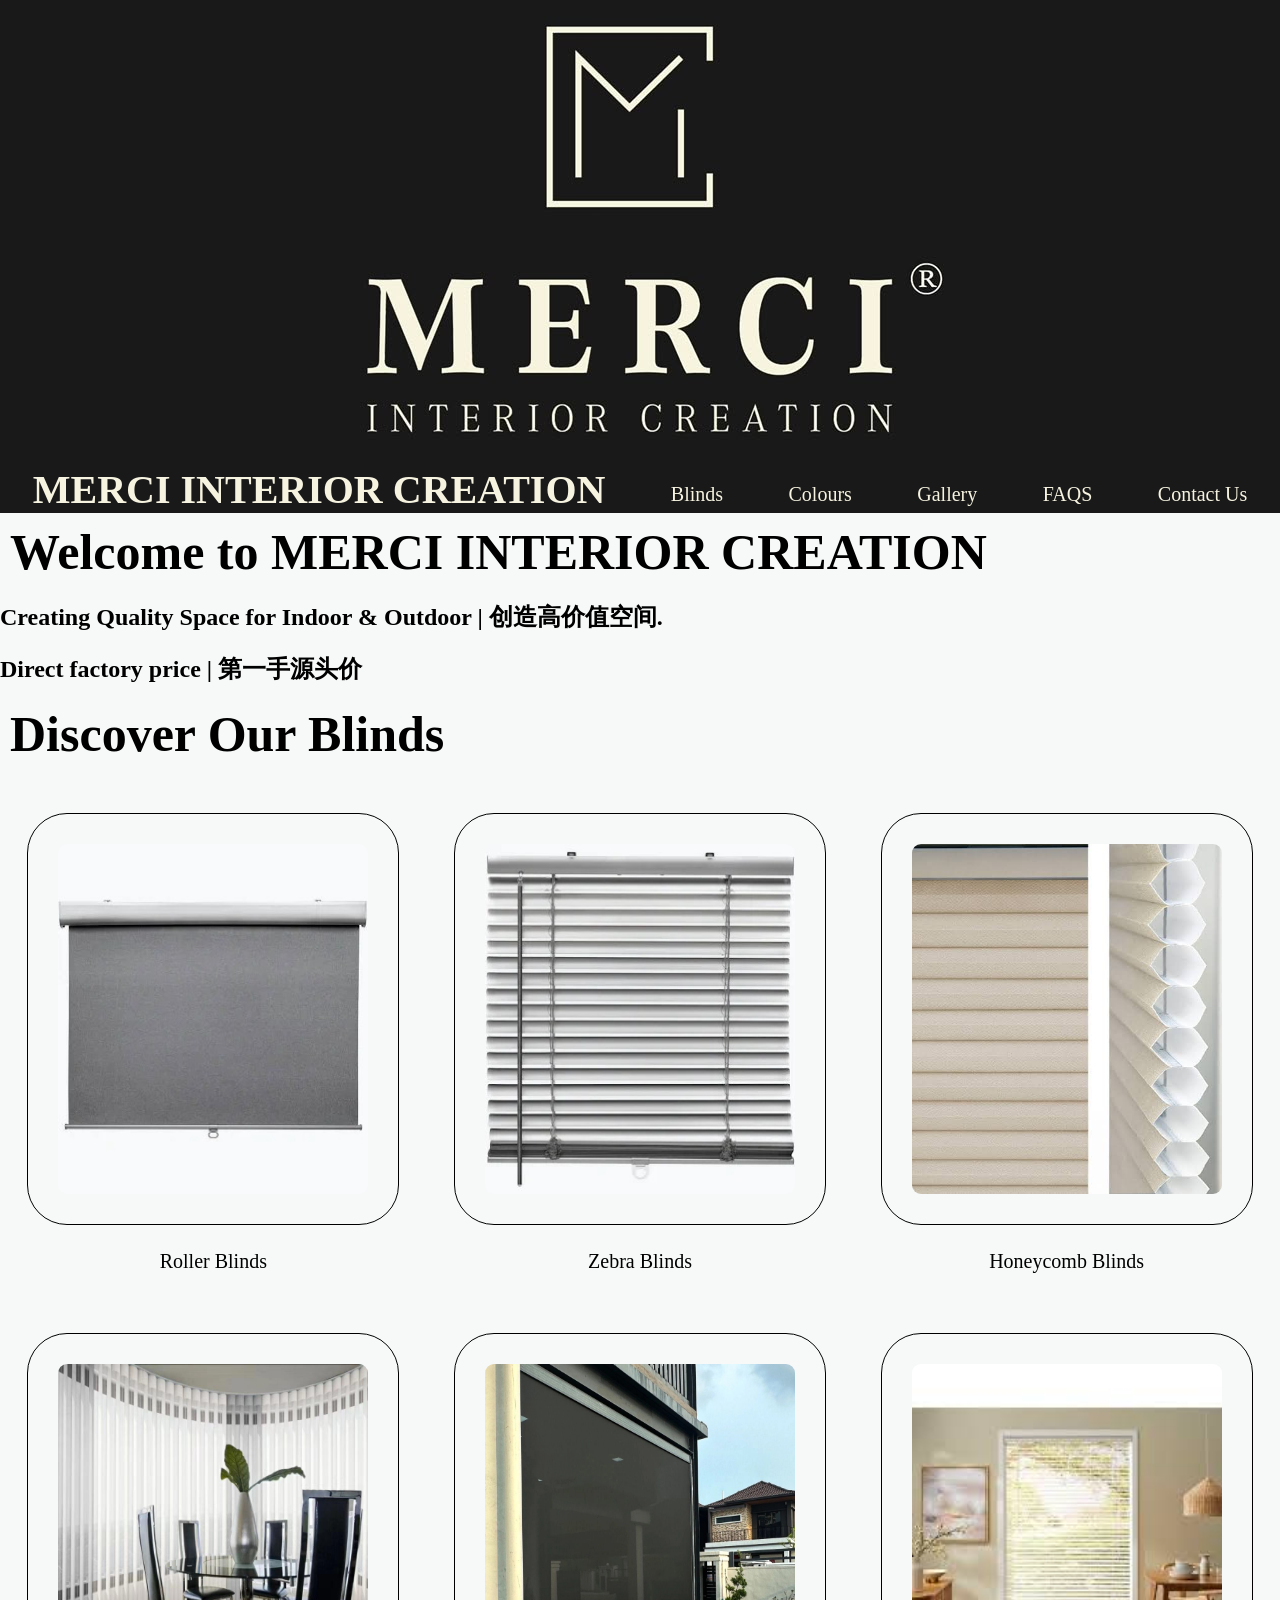
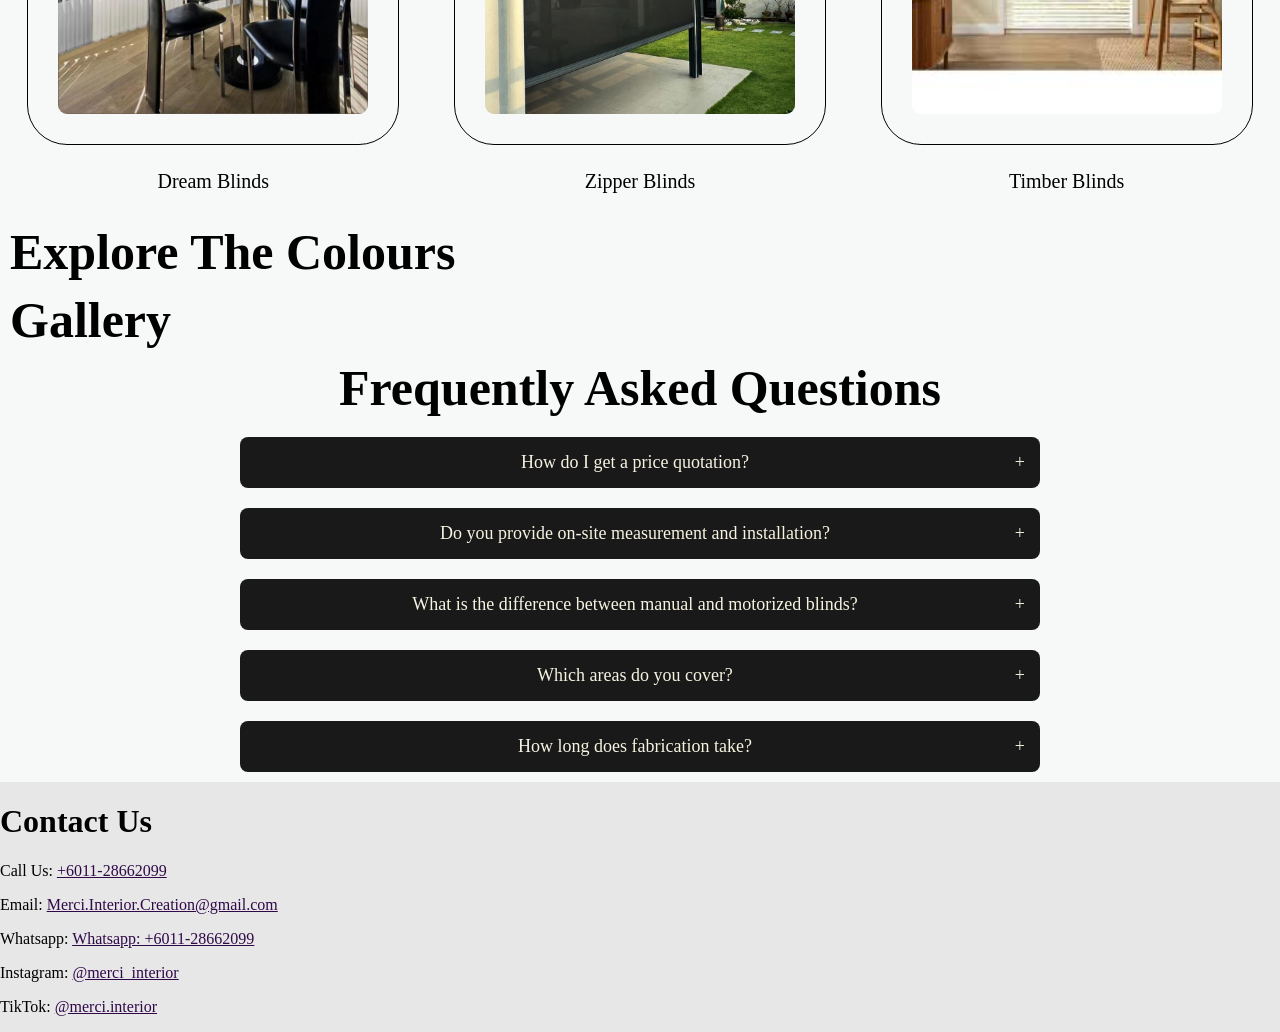
<file: index.html>
<!DOCTYPE html>
<html lang="en">

    <head>
        <title>MERCI INTERIOR</title>
        <link rel="stylesheet" href="style.css">
        <meta name="viewport" content="width=device-width, initial-scale=1.0">
    </head>

    <body>
        <div class="layout">
            <div class="background">
                <img src="images/logo.jpeg" alt="Background Image">
            </div>
            <div class="header headerFade">
                <h1>MERCI INTERIOR CREATION</h1>
                <a href="#blinds">Blinds</a>
                <a href="#colours">Colours</a>
                <a href="#gallery">Gallery</a>
                <a href="#faqs">FAQS</a>
                <a href="#contact">Contact Us</a>
            </div>
            <div class="content">
                <div>
                    <h1 class="scroll-fade-in">Welcome to MERCI INTERIOR CREATION</h1>
                    <div class="scroll-fade-in">
                        <h2 class="scroll-fade-in">Creating Quality Space for Indoor & Outdoor | 创造高价值空间.</h2>
                        <h2 class="scroll-fade-in">Direct factory price | 第一手源头价</h2>
                    </div>
                </div>
                <div id="blinds"> 
                    <h1 class="scroll-fade-in">Discover Our Blinds</h1>
                    <div class="blinds">
                        <p><img class="roller" src="images/roller.jpeg" alt="Roller Blinds">Roller Blinds</p>
                        <p><img class="zebra" src="images/zebra.jpeg" alt="Zebra Blinds">Zebra Blinds</p>
                        <p><img class="zebra" src="images/honeycomb.jpg" alt="Honeycomb Blinds">Honeycomb Blinds</p>
                        <p><img class="zebra" src="images/dream.jpeg" alt="Dream Blinds">Dream Blinds</p>
                        <p><img class="zebra" src="images/zipper.jpeg" alt="Zipper Blinds">Zipper Blinds</p>
                        <p><img class="zebra" src="images/timber.jpg" alt="Timber Blinds">Timber Blinds</p>
                    </div>
                </div>
                <div id="colours">
                    <h1 class="scroll-fade-in">Explore The Colours</h1>
                </div>
                <div id="gallery">
                    <h1 class="scroll-fade-in">Gallery</h1>
                </div>
                <div id="faqs" class="faqs">
                    <h1 class="scroll-fade-in">Frequently Asked Questions</h1>
                    <div>
                        <details>
                            <summary>How do I get a price quotation?</summary>
                            <p>- Send approximate window dimensions (width & height) or window photos to our WhatsApp.</p>
                        </details>
                        <details>
                            <summary>Do you provide on-site measurement and installation?</summary>
                            <p>- Yes, we provide on-site measurement and installation services.</p>
                            <p>- Our team will visit your location to take accurate measurements and ensure a perfect fit for your blinds.</p>
                        </details>
                        <details>
                            <summary>What is the difference between manual and motorized blinds?</summary>
                            <p>- Manual blinds use a durable roller chain/gearbox, while motorized systems can be controlled via remote or smart app.</p>
                        </details>
                        <details>
                            <summary>Which areas do you cover?</summary>
                            <p>- We cover the entire country of Malaysia, including Kuala Lumpur, Selangor, Penang, Johor, and other states.</p>
                        </details>
                        <details>
                            <summary>How long does fabrication take?</summary>
                            <p>- Usually 7~14 working days from finalized measurement to installation.</p>
                        </details>
                    </div>
                </div>
            </div>
            <div class="contact" id="contact">
                <h1 class="scroll-fade-right">Contact Us</h1>
                <p>Call Us: <a href="tel:+601128662099">+6011-28662099</a></p>
                <p>Email: <a href="mailto:Merci.Interior.Creation@gmail.com">Merci.Interior.Creation@gmail.com</a></p>
                <p>Whatsapp: <a href="https://wa.me/601128662099" target="_blank">Whatsapp: +6011-28662099</a></p>
                <p>Instagram: <a href="https://www.instagram.com/merci_interior?mdxt=MXM0bG9sano1MDA0MQ==" target="_blank">@merci_interior</a></p>
                <p>TikTok: <a href="https://www.tiktok.com/@merci.interior" target="_blank">@merci.interior</a></p>
            </div>
        </div>
    </body>

</html>
</file>
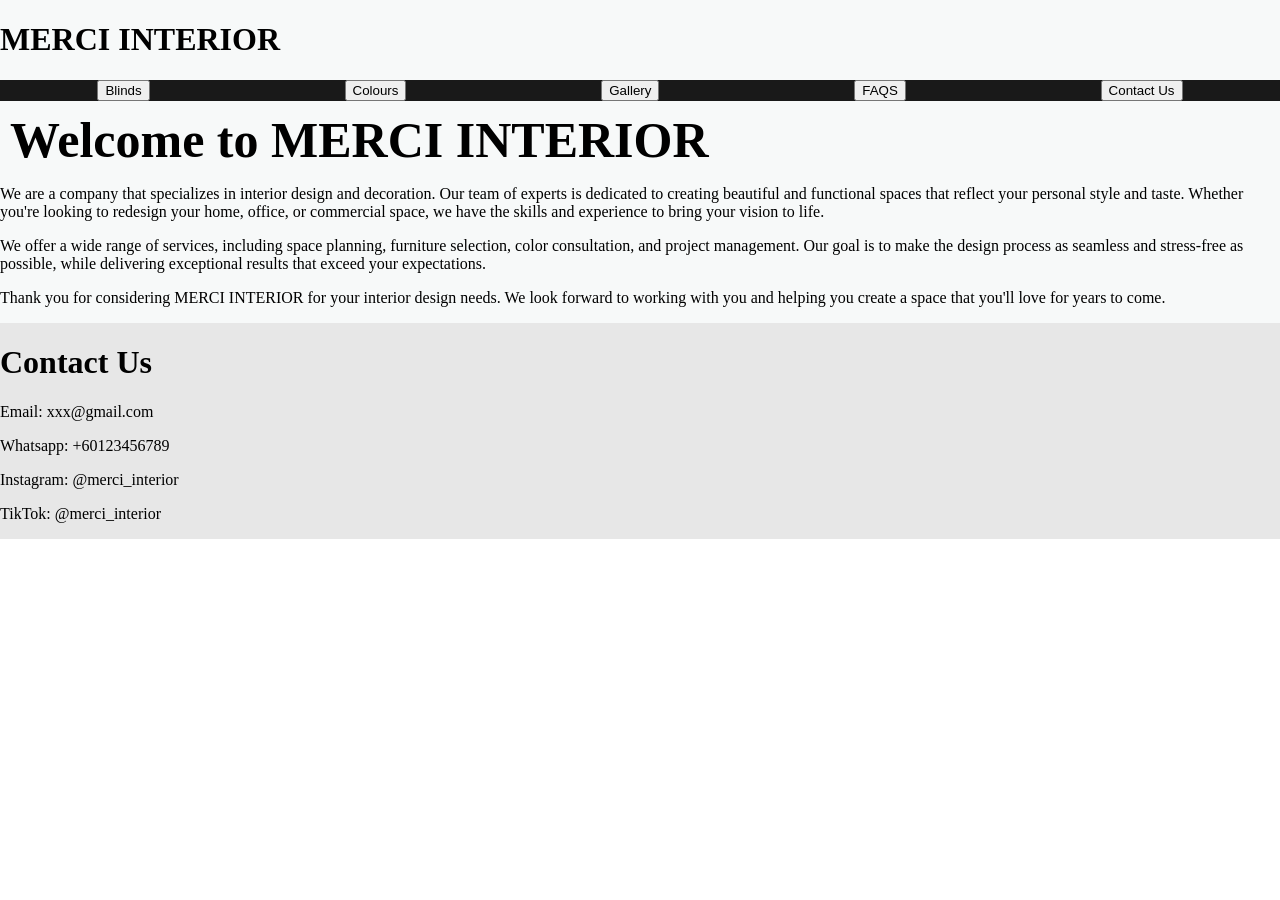
<file: main.html>
<!DOCTYPE html>
<html lang="en">

    <head>
        <title>MERCI INTERIOR</title>
        <link rel="stylesheet" href="style.css">
        <meta name="viewport" content="width=device-width, initial-scale=1.0">
    </head>

    <body>
        <div class="layout">
            <div class="title">
                <h1>MERCI INTERIOR</h1>
            </div>
            <div class="header">
                <button>Blinds</button>
                <button>Colours</button>
                <button>Gallery</button>
                <button>FAQS</button>
                <button>Contact Us</button>
            </div>
            <div class="content">
                <h1>Welcome to MERCI INTERIOR</h1>
                <p>We are a company that specializes in interior design and decoration. Our team of experts is dedicated to creating beautiful and functional spaces that reflect your personal style and taste. Whether you're looking to redesign your home, office, or commercial space, we have the skills and experience to bring your vision to life.</p>
                <p>We offer a wide range of services, including space planning, furniture selection, color consultation, and project management. Our goal is to make the design process as seamless and stress-free as possible, while delivering exceptional results that exceed your expectations.</p>
                <p>Thank you for considering MERCI INTERIOR for your interior design needs. We look forward to working with you and helping you create a space that you'll love for years to come.</p>
            </div>
            <div class="contact">
                <h1>Contact Us</h1>
                <p>Email: xxx@gmail.com</p>
                <p>Whatsapp: +60123456789</p>
                <p>Instagram: @merci_interior</p>
                <p>TikTok: @merci_interior</p>
            </div>
        </div>
    </body>

</html>
</file>
<file: style.css>
body {
    margin: 0;
    padding: 0;
}

.layout {
    background-color: rgb(247, 249, 249);
    display: grid;
    grid-template-columns: auto;
    grid-template-rows: auto auto auto auto; 
    /* auto= text use how much then the box will be how much */
    /* 1fr= the box will be how much it left, eg if the first box is 400px, then the second box will be 100% - 400px */
    grid-template-areas: 
                        "background"
                        "header"
                        "content"
                        "contact";
}

.background {grid-area: background;}

.background img{
    width: 100%;
    height: auto;
    display: block;
}

.header {
    grid-area: header;
    display: flex;
    justify-content: space-around;
    position: sticky;
    align-items: center;
    top: 0; /* only works with position eg. sticky. Tells sticky "lock here when you reach the top of the screen"*/
    background-color: #191919;
    z-index: 1; /* make sure the header is on top of the background image */
}

.header h1 {
    font-size: 40px;
    margin: 0px;
    color: #f6f3e0;
    text-align: left;
}

.header a {
    color: #f6f3e0;
    font-size: 20px;
    font-family: Georgia, serif;
    margin-top: 10px;
    text-decoration: none;
    display: inline-block;
    margin-top: 10px;
}

.header a:hover {
    color: white;
    transform: scale(1.05);
    box-shadow:0 8px 16px 0 rgba(0,0,0,0.6);
    text-decoration: underline;
}

.content {
    grid-area: content;
    text-align: left;
}

.content h1 {
    font-size: 50px;
    margin: 10px;
    color: black;
}

.contact {
    grid-area: contact;
    background-color: rgb(231, 231, 231);
    width: 100%;
    display: block;
}

.contact a {color: rgb(48, 8, 72);}
.contact a:hover {color: black;}
.contact a:visited {color: rgb(18, 18, 130);}

/* 30/11/2026 choose to not use button, use <a> to jump between sections */
/*button {
    /* button design */
    /*background-color: white;
    align-items: center;
    margin-top: 10px;
    margin-bottom: 10px;
    border-radius: 10px;
    cursor: pointer;
    width: 120px;
    height: 60px;

    /* font design */
    /*font-size: 20px;
    color: black;
    font-family: Georgia, serif;
    text-align: center;
}
/*
button:hover {
    background-color: rgb(236, 236, 236);
    color: black;
    border: transparent;
    transform: scale(1.05);
    box-shadow:0 8px 16px 0 rgba(0,0,0,0.6)
} */

@keyframes fadeIn {
    from { 
        transform: translateY(30px);
    }
    to { 
        transform: translateY(0);
    }
}

.scroll-fade-in {
    /* animation part*/
    animation-name: fadeIn;
    animation-duration: 1.5s;
    animation-timing-function: ease-in-out;
    animation-fill-mode: forwards;  
    /* ^ Attach the keyframe animation */
    animation-timeline: view();
    /* ^ Bind the animation to viewport scroll progress */
    animation-range: entry 0% cover 40%;
    /* ^ The animation starts when the top edge enters, and finishes by the time it reaches 50% into view */
}

@keyframes fadeRight {
    from {
        opacity: 0;
        transform: translateX(-100px);
    }
    to {
        opacity: 1;
        transform: translateX(0);
    }
}

.scroll-fade-right {
    /* animation part*/
    animation-name: fadeRight;
    animation-timing-function: ease-in-out;
    animation-fill-mode: forwards;    
    /* ^ Attach the keyframe animation */
    animation-timeline: view();
    /* ^ Bind the animation to viewport scroll progress */
    animation-range: entry 0% cover 30%;
    /* ^ The animation starts when the top edge enters, and finishes by the time it reaches 30% into view */
}

html {
    scroll-behavior: smooth;
    scroll-padding-top: 60px;
}

details {
    cursor: pointer;
    margin: auto;
    margin-top: 0;
    padding: 10px;
    width: 800px;
}

summary {
    list-style: none;
    font-size: 18px;
    font-family: Georgia, serif;
    padding: 15px;
    cursor: pointer;
    background-color: #191919;
    color: #f6f3e0;
    border-radius: 8px;
}

summary:hover {
    color: white;
    box-shadow: 0 8px 16px 0 rgba(0,0,0,0.6);
    transform: scale(1.05);
}

summary::-webkit-details-marker {
    display: none;
}

summary::after {
    content: '+'; /* shows + when closed */
    float: right;
}

details[open] summary::after {
    content: '−'; /* shows - when open */
}

details p {
    font-size: 18px;
    font-family: Georgia, serif;
    padding: 5px;
    border: 1px solid;
    border-radius: 10px;
}

.faqs {
    text-align: center;
}

.faqs details {
    /* scroll-fade-right */
    animation-name: fadeRight;
    animation-timing-function: ease-in-out;
    animation-fill-mode: forwards;    
    animation-timeline: view();
    animation-range: entry 0% cover 30%;
}

.blinds {
    display: grid;
    grid-template-columns: 1fr 1fr 1fr;
    grid-template-rows: 1fr 1fr;
    grid-template-areas: "roller zebra honeycomb"
                         "dream zipper timber";
}

.blinds p {
    text-align: center;
    font-size: 20px;
    /* scroll-fade-right */
    animation-name: fadeRight;
    animation-timing-function: ease-in-out;
    animation-fill-mode: forwards;    
    animation-timeline: view();
    animation-range: entry 0% cover 30%;
}

.roller {grid-area: roller;}
.zebra {grid-area: zebra;}
.honeycomb {grid-area: honeycomb;}
.dream {grid-area: dream;}
.zipper {grid-area: zipper;}
.timber {grid-area: timber;}


.blinds img {
    border: 1px solid black;
    border-radius: 40px;
    width: 310px;
    height: 350px;
    padding: 30px;
    margin: 20px;
    transition: 0.5s;
}

.blinds img:hover {
    box-shadow: 0 8px 16px 0 rgba(0,0,0,0.6);
    transform: scale(1.05);
}
</file>
